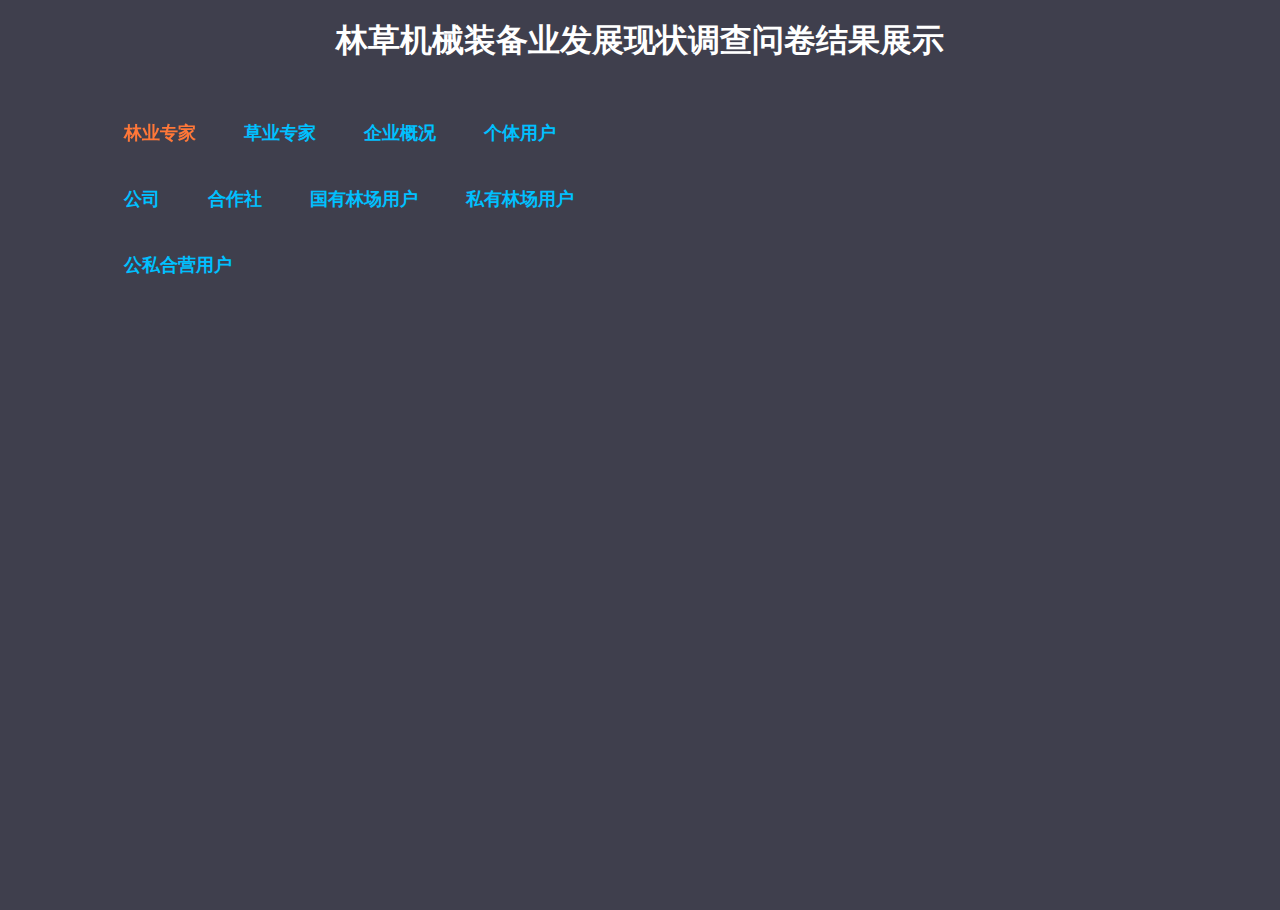
<file: lincao/index.html>
<html lang="en">

<head>
    <meta charset="UTF-8">
    <meta http-equiv="X-UA-Compatible" content="IE=edge">
    <meta name="viewport" content="width=device-width, initial-scale=1.0">
    <link rel="stylesheet" href="index.css">
    <script src="data.js"></script>
    <script src="echarts.min.js"></script>
    <script src="vue.min.js"></script>
    <script src="theme.js"></script>
    <title>林草机械装备业发展现状调查问卷结果展示</title>
</head>

<body>

    <div id="app">
        <!-- 标题 -->
        <div>
            <h1 id="title">林草机械装备业发展现状调查问卷结果展示</h1>
        </div>

        <!-- 内容部分 -->
        <div id="main">

            <!-- 大图展示部分 -->
            <div id="overview">

                <!-- tab切换标签 -->
                <ul id="tabs">
                    <li v-for="item,index in tags" :key="index" @click="tagChange(item)" :class="(item.id == activeTag) && 'activeStyle'">{{item.title}}</li>
                </ul>

                <!-- echarts板块 -->
                <div id="contant"></div>

            </div>

            <!-- 右边的部分 -->
            <div>
                <!-- 统计数据板块 -->
                <div id="statistical"></div>

                <!-- 单个问题详细信息展示小图表 -->
                <div id="detail"></div>
            </div>
        </div>

    </div>

    <script src="index.js"></script>
</body>

</html>
</file>
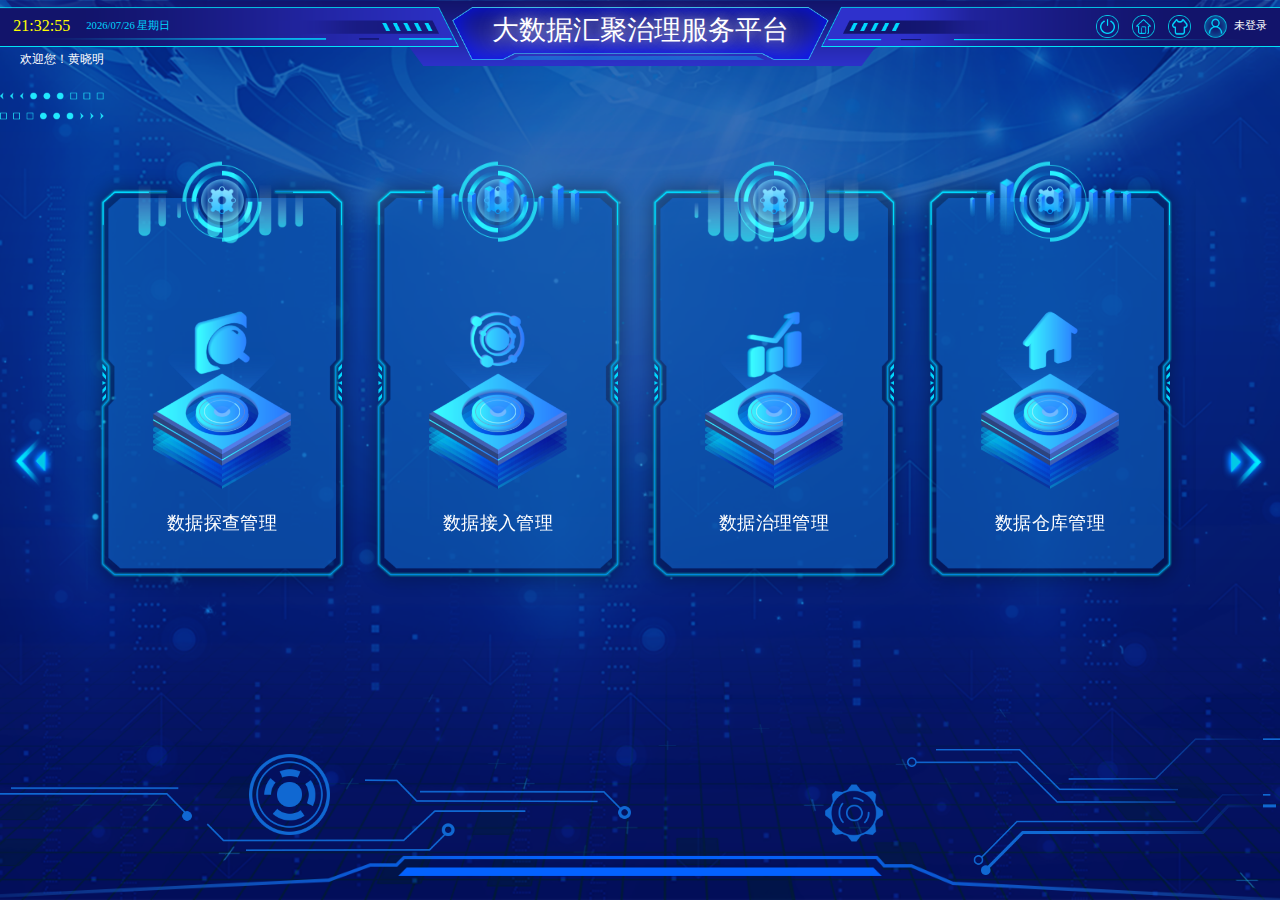
<file: rac/index.html>
<html lang="zh">
  <head>
    <meta charset="UTF-8" />
    <meta http-equiv="X-UA-Compatible" content="IE=edge" />
    <meta name="viewport" content="width=device-width, initial-scale=1.0" />
    <title>Document</title>
    <link rel="stylesheet" href="./style.css" />
    <script src="./alpine.js" defer></script>
  </head>
  <body x-data="app" @wheel="wheelEvent($event,$refs.areas)">
    <div class="header">
      <div class="left">
        <div class="top">
          <span
            class="date"
            x-init="datetime(storetime)"
            x-text="storetime.textTime"
          ></span>
          <span class="time" x-text="storetime.textDate"></span>
        </div>
        <div class="wc">欢迎您！黄晓明</div>
      </div>
      <div class="title">大数据汇聚治理服务平台</div>
      <div class="right">
        <div class="menu">
          <a href="">
            <img src="./imgs/images/a10.png" />
          </a>
          <a href="">
            <img src="./imgs/images/a14.png" />
          </a>
          <img src="./imgs/images/a5.png" />
          <img src="./imgs/images/a4.png" />
        </div>
        <div class="notice">未登录</div>
      </div>
    </div>
    <div class="layout-effct">
      <!-- 背景上的定位效果 -->
      <template x-for="j in 6">
        <img :src="`./imgs/images/a${j+15}.png`" />
      </template>
      <!-- 双侧箭头 -->
      <img src="./imgs/images/a15.png" @click="scroll($refs.areas,'left')" />
      <img src="./imgs/images/a11.png" @click="scroll($refs.areas,'right')" />
    </div>
    <main x-ref="areas">
      <template x-for="v in arealist">
        <div class="area" @mouseenter="slider($event,$refs.areas)">
          <div class="area-main">
            <!-- 小图标 -->
            <div class="little-icon">
              <template x-for="(t,f) in [1,4,5,3]">
                <img :class="`a${f+1}`" :src="`./imgs/areas/a${t}.png`" />
              </template>
            </div>
            <!-- 下落效果 -->
            <div class="drops">
              <template x-if="v.mod=='up'">
                <template x-for="v in 10">
                  <img
                    src="./imgs/areas/a12.png"
                    :style="`
                      transform: scale(${RanNum(0.2, 1)});
                      animation: upstar linear ${RanNum(2, 6)}s infinite;`
                    "
                  />
                </template>
              </template>
              <template x-if="v.mod=='down'">
                <template x-for="v in 10">
                  <img
                    src="./imgs/areas/a11.png"
                    :style="`
                      transform: scale(${RanNum(0.2, 1)});
                      animation: dropstar linear ${RanNum(2, 6)}s infinite;`
                    "
                  />
                </template>
              </template>
            </div>
            <div class="area-title" x-text="v.label"></div>
            <div class="main-effect">
              <!-- 底部效果 -->
              <div class="bottom">
                <template x-for="l in 4">
                  <img :class="'line-'+l" src="./imgs/areas/a9.png" />
                </template>
              </div>
              <!-- 基础底座，光线，圆盘 -->
              <div class="base">
                <template x-for="r in [6,2,7]">
                  <img :src="`./imgs/areas/a${r}.png`" />
                </template>
              </div>
              <!-- 主图标 -->
              <img class="main-icon" :src="v.icon" />
            </div>
          </div>
          <!-- area菜单 -->
          <div
            class="area-menus"
            :style="`background-image: url(./imgs/box/a${Math.ceil(v.children.length /3)}.png);grid-template-columns: repeat(${Math.ceil(v.children.length /3)}, 150rem);`"
          >
            <template x-for="(g,o) in v.children">
              <a class="func" :href="g.link">
                <img :src="`./imgs/funcs/a${o+1}.png`" />
                <div class="label" x-text="g.label"></div>
              </a>
            </template>
          </div>
        </div>
      </template>
    </main>
    <script src="./index.js"></script>
  </body>
</html>
</file>
<file: lincao/index.css>
* {
    margin: 0;
    padding: 0;
    color: #fff;
    /* border: 1px solid; */
    font-weight: 600;
}

body {
    background: #3f3f4d url(img/bg.png) no-repeat center/cover;
    /* height: 100%; */
    font-family: '微软雅黑';
}

#app {
    /* background: url(img/bg-1.png) no-repeat center; */
    background-size: 100% 96%;
    padding-bottom: 20px;
    height: 900px;
    overflow: hidden;
    width: 100%;
    position: absolute;
    top: 0;
    bottom: 0;
    margin: auto;
}

#title {
    background: url(img/el-1.png) no-repeat center;
    background-size: 100% 100%;
    line-height: 50px;
    width: 665px;
    margin: auto;
    padding: 15px 40px;
    margin-top: 10px;
    text-align: center;
}

ul {
    list-style-type: none;
}

#main {
    display: grid;
    grid-template-columns: 2fr 1fr;
    padding: 20px 100px;
}

#tabs {
    height: 80px;
    line-height: 30px;
}

#tabs li {
    float: left;
    margin: 8px;
    background: url(img/el-5.png) no-repeat center;
    background-size: 100% 100%;
    padding: 10px 16px;
    font-size: 18px;
    cursor: pointer;
    color: #00c0ff;
}

.activeStyle {
    filter: hue-rotate(900deg);
}

#contant {
    height: 500px;
    /* width: 800px; */
    background: url(img/el-3.png) no-repeat center;
    background-size: 100% 100%;
    padding: 80px 50px;
    text-align: center;
    margin-top: 20px;
}

#statistical {
    height: 280px;
    padding-top: 20px;
    margin-top: 50px;
    margin-bottom: 30px;
    margin-left: 96px;
    margin-right: 30px;
    background: url(img/el-4.png) no-repeat center;
    background-size: 100% 100%;
    /* display: grid;
    grid-template-columns: repeat(3, 1fr);
    grid-gap: 20px; */
    /* border: 1px solid; */
}


/* #statistical>div {
    background: url(img/el-4.png) no-repeat center;
    background-size: 100% 100%;
    height: 100%;
    border: 1px solid;
} */

#detail {
    background: url(img/el-2.png) no-repeat center;
    background-size: 100% 100%;
    width: 440px;
    height: 400px;
    padding-left: 100px;
}
</file>
<file: rac/style.css>
* {
  margin: 0;
  padding: 0;
}

:root {
  --bgimg: url("./imgs/images/a22.png");
}

@keyframes dropstar {
  0% {
    opacity: 0;
    top: 0;
  }
  20%, 70% {
    opacity: 1;
  }
  100% {
    opacity: 0;
    top: 300rem;
  }
}
@keyframes upstar {
  0% {
    opacity: 0;
    top: 340rem;
  }
  20%, 70% {
    opacity: 1;
  }
  100% {
    opacity: 0;
    top: 40rem;
  }
}
@keyframes updown {
  0%, 100% {
    transform: translateY(-8px);
  }
  50% {
    transform: translateY(8px);
  }
}
@keyframes translateleft {
  0% {
    opacity: 0;
    left: 0;
  }
  20%, 70% {
    opacity: 1;
  }
  100% {
    opacity: 0;
    left: 1920rem;
  }
}
@keyframes translateright {
  0% {
    opacity: 0;
    right: 0;
  }
  20%, 70% {
    opacity: 1;
  }
  100% {
    opacity: 0;
    right: 1920rem;
  }
}
@keyframes rotateright {
  from {
    transform: rotate(0deg);
  }
  to {
    transform: rotate(360deg);
  }
}
@keyframes rotateleft {
  from {
    transform: rotate(0deg);
  }
  to {
    transform: rotate(-360deg);
  }
}
html {
  overflow: hidden;
  font-size: 0.0520833333vw;
}
html body {
  font-size: 16rem;
  height: 100vh;
  background-image: var(--bgimg);
  background-position: center;
  background-repeat: no-repeat;
  background-size: cover;
}
html body > .header {
  height: 99rem;
  background: url(./imgs/images/a1.png) center/cover no-repeat;
  display: flex;
  justify-content: space-between;
}
html body > .header > div {
  flex: 1;
  flex-shrink: 0;
}
html body > .header > .left > .top {
  margin: 25rem 0;
}
html body > .header > .left > .top > span {
  padding-left: 20rem;
  vertical-align: middle;
}
html body > .header > .left > .top .date {
  color: yellow;
  font-size: 24rem;
}
html body > .header > .left > .top .time {
  color: #00d8ff;
  font-size: 16rem;
}
html body > .header > .left .wc {
  color: white;
  font-size: 18rem;
  padding-left: 30rem;
}
html body > .header .title {
  font-size: 40rem;
  color: #fff;
  text-align: center;
  line-height: 92rem;
  text-shadow: 0 0 10px rgba(255, 255, 255, 0.3), 0 0 20px rgba(255, 255, 255, 0.3), 0 0 30px rgba(255, 255, 255, 0.3), 0 0 40px rgba(255, 255, 255, 0.3);
}
html body > .header .right {
  display: flex;
  justify-content: flex-end;
  align-items: center;
  column-gap: 10rem;
  padding-bottom: 20rem;
}
html body > .header .right > .menu {
  flex-shrink: 0;
  display: flex;
  align-items: center;
  column-gap: 20rem;
}
html body > .header .right > .menu a {
  text-decoration: none;
  display: block;
}
html body > .header .right > .menu img {
  flex-shrink: 0;
  height: 34rem;
  width: 34rem;
}
html body > .header .right > .notice {
  flex-shrink: 0;
  line-height: 30rem;
  color: #fff;
  font-size: 16rem;
  padding-right: 20rem;
}
html body > .layout-effct {
  position: fixed;
  z-index: 0;
  top: 0;
  left: 0;
  height: 100vh;
  width: 100vw;
}
html body > .layout-effct > img {
  position: absolute;
}
html body > .layout-effct > img:nth-of-type(1) {
  top: 138rem;
  width: 156rem;
  animation: translateright linear 10s infinite;
}
html body > .layout-effct > img:nth-of-type(2) {
  bottom: 87rem;
  left: 1238rem;
  width: 86rem;
  animation: rotateleft linear 10s infinite;
}
html body > .layout-effct > img:nth-of-type(3) {
  bottom: 38rem;
  left: 1360rem;
  width: 560rem;
}
html body > .layout-effct > img:nth-of-type(4) {
  top: 168rem;
  width: 156rem;
  animation: translateleft linear 10s infinite;
}
html body > .layout-effct > img:nth-of-type(5) {
  bottom: 97rem;
  left: 373rem;
  width: 122rem;
  animation: rotateright linear 10s infinite;
}
html body > .layout-effct > img:nth-of-type(6) {
  bottom: 73rem;
  left: 0;
  width: 947rem;
}
html body > .layout-effct > img:nth-of-type(7) {
  top: 46%;
  left: 0;
  width: 100rem;
  z-index: 1;
  display: block;
}
html body > .layout-effct > img:nth-of-type(7):hover {
  filter: brightness(1.6);
}
html body > .layout-effct > img:nth-of-type(8) {
  top: 46%;
  right: 0;
  width: 100rem;
  z-index: 1;
  display: block;
}
html body > .layout-effct > img:nth-of-type(8):hover {
  filter: brightness(1.6);
}
html body > main {
  display: flex;
  padding-top: 42rem;
  margin: 0 54rem;
  margin-top: calc(20vh - 200rem);
  overflow: auto hidden;
  scrollbar-width: 0;
  transform: scale(0.92);
}
html body > main::-webkit-scrollbar {
  display: none;
}
html body > main > .area {
  flex-shrink: 0;
  display: flex;
}
html body > main > .area:hover .area-menus {
  display: grid;
}
html body > main > .area:hover .area-main {
  transform: scale(1.05);
}
html body > main > .area:hover .area-main .area-title {
  font-size: 36rem;
  color: yellow;
}
html body > main > .area:hover .area-main .little-icon .a2 {
  animation: rotateright linear 2s infinite;
}
html body > main > .area:hover .area-main .little-icon .a3 {
  animation: rotateleft linear 2s infinite;
}
html body > main > .area:hover .area-main .base > img:nth-of-type(1) {
  filter: brightness(1.4);
}
html body > main > .area:hover .area-main .base > img:nth-of-type(2) {
  filter: brightness(1.6);
}
html body > main > .area > div {
  flex-shrink: 0;
}
html body > main > .area > .area-main {
  transition: all 0.3s;
  background: url("./imgs/areas/a13.png") no-repeat;
  background-size: 120% 108%;
  background-position: 48% center;
  width: 450rem;
  height: 732rem;
  position: relative;
  left: 0;
}
html body > main > .area > .area-main .area-title {
  font-size: 30rem;
  transition: all 0.3s;
  color: #fff;
  text-align: center;
  position: absolute;
  top: 0;
  left: 0;
  right: 0;
  margin: 0 auto 0;
  top: 78%;
}
html body > main > .area > .area-main .little-icon {
  position: absolute;
  top: 0;
  left: 0;
  right: 0;
  margin: 0 auto 0;
  top: -24rem;
}
html body > main > .area > .area-main .little-icon img {
  position: absolute;
  top: 0;
  left: 0;
  right: 0;
  margin: 0 auto 0;
}
html body > main > .area > .area-main .little-icon .a1 {
  top: 67rem;
  width: 46rem;
}
html body > main > .area > .area-main .little-icon .a2 {
  animation: rotateright linear 10s infinite;
  top: 42rem;
  width: 100rem;
}
html body > main > .area > .area-main .little-icon .a3 {
  top: 27rem;
  width: 130rem;
  animation: rotateleft linear 10s infinite;
}
html body > main > .area > .area-main .little-icon .a4 {
  top: 48rem;
  width: 84rem;
}
html body > main > .area > .area-main .drops {
  position: absolute;
  top: 0;
  left: 0;
  right: 0;
  margin: 0 auto 0;
  transform: scale(0.8);
  top: 10rem;
  text-align: center;
}
html body > main > .area > .area-main .drops img {
  position: relative;
  left: 0;
  width: 35rem;
}
html body > main > .area > .area-main > .main-effect {
  position: absolute;
  top: 0;
  left: 0;
  right: 0;
  margin: 0 auto 0;
  top: 188rem;
  height: 100%;
}
html body > main > .area > .area-main > .main-effect .base {
  position: absolute;
  top: 0;
  left: 0;
  right: 0;
  margin: 0 auto 0;
  top: 120rem;
}
html body > main > .area > .area-main > .main-effect .base > img {
  position: absolute;
  top: 0;
  left: 0;
  right: 0;
  margin: 0 auto 0;
  transition: all 0.3s;
}
html body > main > .area > .area-main > .main-effect .base > img:nth-of-type(1) {
  top: 74rem;
  width: 87rem;
}
html body > main > .area > .area-main > .main-effect .base > img:nth-of-type(2) {
  top: -4rem;
  width: 177rem;
}
html body > main > .area > .area-main > .main-effect .base > img:nth-of-type(3) {
  top: 40rem;
  width: 226rem;
}
html body > main > .area > .area-main > .main-effect .bottom {
  position: absolute;
  top: 0;
  left: 0;
  right: 0;
  margin: 0 auto 0;
  top: 174rem;
}
html body > main > .area > .area-main > .main-effect .bottom > img {
  position: absolute;
  top: 0;
  left: 0;
  right: 0;
  margin: 0 auto 0;
  width: 226rem;
}
html body > main > .area > .area-main > .main-effect .bottom > .line-1 {
  top: 10rem;
}
html body > main > .area > .area-main > .main-effect .bottom > .line-2 {
  top: 20rem;
}
html body > main > .area > .area-main > .main-effect .bottom > .line-3 {
  top: 30rem;
}
html body > main > .area > .area-main > .main-effect .bottom > .line-4 {
  top: 40rem;
}
html body > main > .area > .area-main > .main-effect .main-icon {
  position: absolute;
  top: 0;
  left: 0;
  right: 0;
  margin: 0 auto 0;
  top: 60rem;
  width: 90rem;
  animation: updown linear 2s infinite;
}
html body > main > .area .area-menus {
  background-repeat: no-repeat;
  background-position: center center;
  background-size: 100% 86%;
  display: none;
  grid-template-rows: repeat(3, 1fr);
  padding: 100rem 20rem 60rem;
}
html body > main > .area .area-menus > .func {
  display: block;
  text-align: center;
  text-decoration: none;
  color: #fff;
}
html body > main > .area .area-menus > .func:hover img {
  transform: scale(1.2);
}
html body > main > .area .area-menus > .func:hover .label {
  color: yellow;
}
html body > main > .area .area-menus > .func img {
  filter: brightness(1.3);
  transition: all 0.3s;
  width: 80rem;
  height: 90rem;
  display: block;
  margin: auto;
}
html body > main > .area .area-menus > .func .label {
  margin-top: 20rem;
  font-size: 14rem;
  background: url(./imgs/box/text.png) center/100% no-repeat;
}

/*# sourceMappingURL=style.css.map */
</file>
